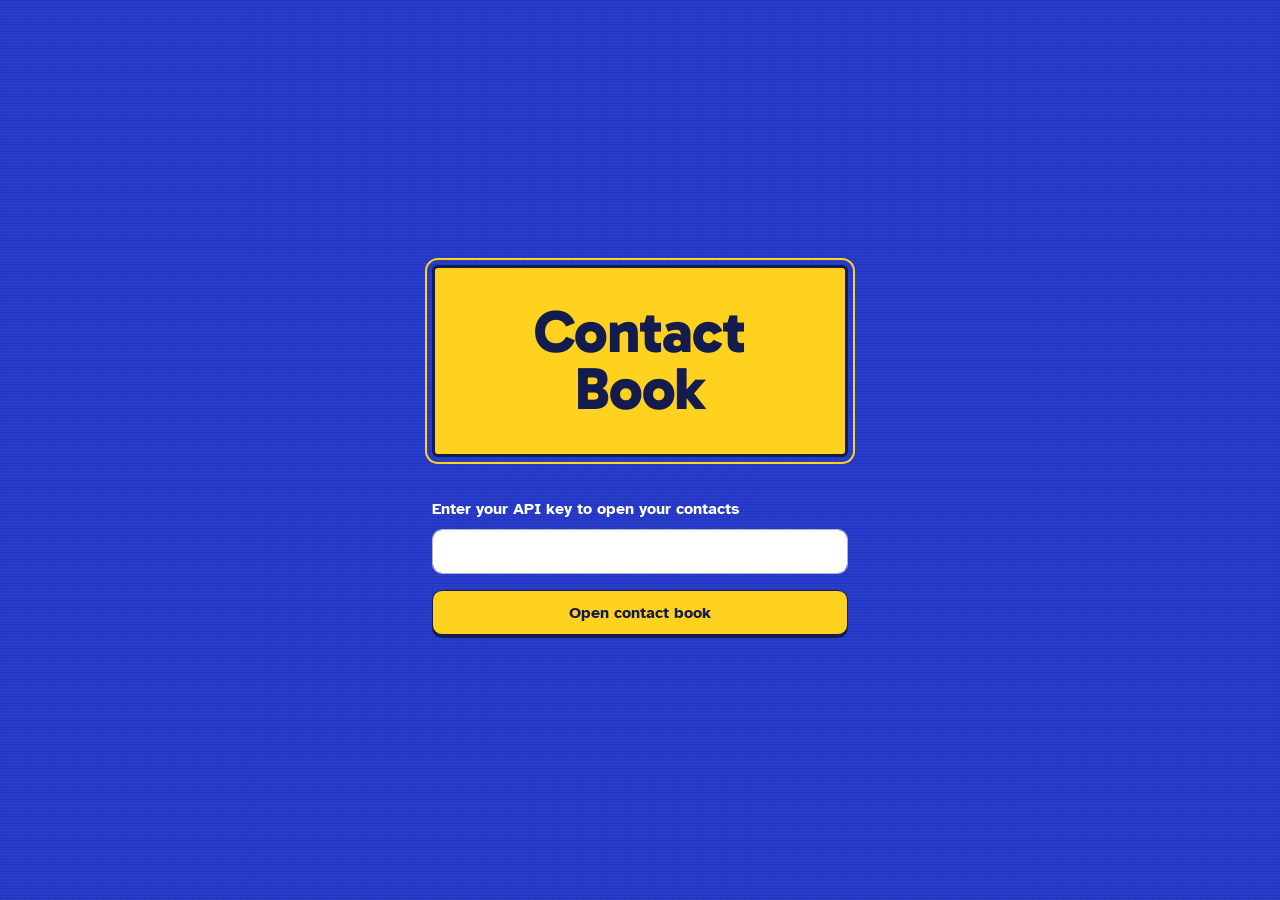
<file: index.html>
<!DOCTYPE html>
<html lang="en">
<head>
	<meta charset="UTF-8">
	<meta name="viewport" content="width=device-width, initial-scale=1.0">
	<title>Contact Book</title>
	<link href="https://cdn.jsdelivr.net/npm/bootstrap@5.3.3/dist/css/bootstrap.min.css" rel="stylesheet">
	<link href="https://cdn.jsdelivr.net/npm/bootstrap-icons@1.11.3/font/bootstrap-icons.min.css" rel="stylesheet">
	<link rel="preconnect" href="https://fonts.googleapis.com">
	<link rel="preconnect" href="https://fonts.gstatic.com" crossorigin>
	<link href="https://fonts.googleapis.com/css2?family=Atkinson+Hyperlegible:wght@400;700&family=Gabarito:wght@600;700;800&display=swap" rel="stylesheet">
	<link href="styles.css" rel="stylesheet">
</head>
<body onload="fetchContacts()">

    <div class="book">
        <main class="page">
            <h1 class="page-title">Contacts</h1>
            <p class="contact-count" id="count">&nbsp;</p>

            <div class="toolbar">
                <div class="search">
                    <i class="bi bi-search" aria-hidden="true"></i>
                    <input type="search" class="form-control" id="search" placeholder="Search names, numbers and emails" aria-label="Search contacts"/>
                </div>
                <button id="refresh" class="btn btn-line" type="button" aria-label="Refresh contacts" title="Refresh"><i class="bi bi-arrow-clockwise" aria-hidden="true"></i></button>
                <button id="addContact" class="btn btn-tab" type="button"><i class="bi bi-plus-lg" aria-hidden="true"></i> Add contact</button>
            </div>

            <div id="table">
                <div class="notice">
                    <div class="spinner-border" role="status"></div>
                    <p class="mt-3">Loading contacts...</p>
                </div>
            </div>
        </main>
        <nav class="tabs" id="tabs" aria-label="Jump to letter"></nav>
    </div>

    <script src="https://cdn.jsdelivr.net/npm/bootstrap@5.3.3/dist/js/bootstrap.bundle.min.js"></script>
    <script src="./config.js"></script>
    <script src="./ui.js"></script>
    <script>
        var contacts = [];
        var tabsShown = false;
        var letters = "ABCDEFGHIJKLMNOPQRSTUVWXYZ#".split("");

        document.getElementById("refresh").addEventListener('click', fetchContacts);
        document.getElementById("addContact").addEventListener('click', addContact);
        document.getElementById("search").addEventListener('input', displayOutput);

        function fetchContacts(){
            var refresh = document.getElementById("refresh");
            refresh.classList.add("spinning");

            fetch(rootPath + "controller/get-contacts/")
            .then(function(response) {
                return response.json();
            })
            .then(function(data){
                contacts = Array.isArray(data) ? data : [];
                contacts.sort(function(a, b){
                    return fullName(a).localeCompare(fullName(b));
                });
                displayOutput();
                showFlash();
            })
            .catch(function(){
                document.getElementById("count").innerHTML = "&nbsp;";
                document.getElementById("table").innerHTML = `
                    <div class="notice">
                        <h2>Contacts didn't load</h2>
                        <p>Check your internet connection, then try again.</p>
                        <button class="btn btn-tab" type="button" onclick="fetchContacts()">Try again</button>
                    </div>
                `;
            })
            .finally(function(){
                refresh.classList.remove("spinning");
            });
        }

        function fullName(contact){
            return ((contact.firstname || "") + " " + (contact.lastname || "")).trim();
        }

        function letterFor(contact){
            var letter = fullName(contact).charAt(0).normalize("NFD").charAt(0).toUpperCase();
            return letter >= "A" && letter <= "Z" ? letter : "#";
        }

        function displayOutput(){
            var term = document.getElementById("search").value.trim().toLowerCase();
            var matches = contacts.filter(function(contact){
                var text = fullName(contact) + " " + (contact.mobile || "") + " " + (contact.email || "");
                return text.toLowerCase().includes(term);
            });

            var groups = {};
            for (a in matches){
                var letter = letterFor(matches[a]);
                groups[letter] = groups[letter] || [];
                groups[letter].push(matches[a]);
            }

            document.getElementById("count").textContent = term
                ? matches.length + " of " + contacts.length + " contacts"
                : contacts.length + (contacts.length == 1 ? " contact" : " contacts");

            displayTabs(groups);

            if(matches.length == 0){
                document.getElementById("table").innerHTML = term
                    ? `<div class="notice">
                            <h2>No matches</h2>
                            <p>Nobody in your contacts matches "${escapeHtml(term)}".</p>
                       </div>`
                    : `<div class="notice">
                            <h2>Your contact book is empty</h2>
                            <p>Add your first contact to start filling it in.</p>
                            <button class="btn btn-tab" type="button" onclick="addContact()">Add contact</button>
                       </div>`;
                return;
            }

            var output = "";
            letters.forEach(function(letter){
                if(groups[letter]){
                    output += `<section class="letter-group" id="letter-${letter == "#" ? "other" : letter}">
                        <h2 class="letter">${letter}</h2>
                        <div>${groups[letter].map(contactRow).join("")}</div>
                    </section>`;
                }
            });
            document.getElementById("table").innerHTML = output;
        }

        function contactRow(contact){
            var mobile = escapeHtml(contact.mobile);
            var email = escapeHtml(contact.email);
            var meta = "";
            if(contact.mobile){
                meta = mobile;
            }else if(contact.email){
                meta = email;
            }
            return `
                <div class="contact-row">
                    ${avatarHtml(contact)}
                    <div class="contact-info">
                        <a class="contact-name stretched-link" href="edit-contact.html?id=${encodeURIComponent(contact.id)}">${escapeHtml(fullName(contact)) || "Unnamed contact"}</a>
                        <span class="contact-meta">${meta}</span>
                    </div>
                    <div class="quick-actions">
                        ${contact.mobile ? `<a class="quick-action" href="tel:${encodeURIComponent(contact.mobile)}" aria-label="Call ${escapeHtml(fullName(contact))}" title="Call"><i class="bi bi-telephone-fill" aria-hidden="true"></i></a>` : ""}
                        ${contact.email ? `<a class="quick-action quick-action-email" href="mailto:${encodeURIComponent(contact.email)}" aria-label="Email ${escapeHtml(fullName(contact))}" title="Email"><i class="bi bi-envelope-fill" aria-hidden="true"></i></a>` : ""}
                    </div>
                </div>
            `;
        }

        function displayTabs(groups){
            var output = letters.map(function(letter, i){
                if(groups[letter]){
                    var target = letter == "#" ? "other" : letter;
                    return `<a class="tab" style="--i:${i}" href="#letter-${target}" aria-label="Jump to ${letter == "#" ? "other" : letter}">${letter}</a>`;
                }
                return `<span class="tab" style="--i:${i}" aria-hidden="true">${letter}</span>`;
            }).join("");

            var enter = tabsShown ? "" : " tabs-enter";
            document.getElementById("tabs").innerHTML = `<div class="tabs-inner${enter}">${output}</div>`;
            tabsShown = true;
        }

        function addContact(){
            window.open("add-contact.html", "_self");
        }
    </script>
</body>
</html>
</file>
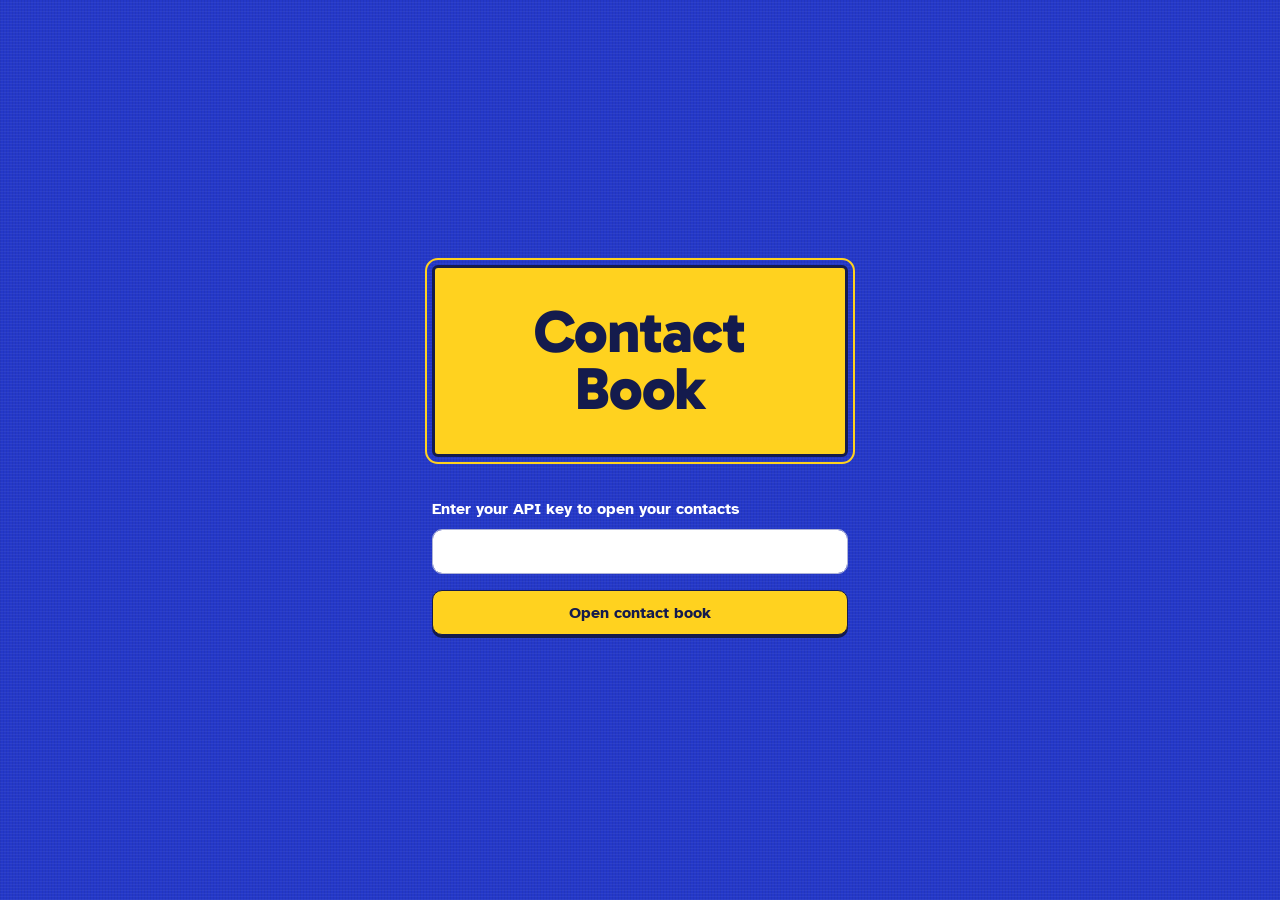
<file: add-contact.html>
<!DOCTYPE html>
<html lang="en">
    <head>
        <meta charset="UTF-8">
        <meta name="viewport" content="width=device-width, initial-scale=1.0">
        <title>Add Contact</title>
        <link href="https://cdn.jsdelivr.net/npm/bootstrap@5.3.3/dist/css/bootstrap.min.css" rel="stylesheet">
        <link href="https://cdn.jsdelivr.net/npm/bootstrap-icons@1.11.3/font/bootstrap-icons.min.css" rel="stylesheet">
        <link rel="preconnect" href="https://fonts.googleapis.com">
        <link rel="preconnect" href="https://fonts.gstatic.com" crossorigin>
        <link href="https://fonts.googleapis.com/css2?family=Atkinson+Hyperlegible:wght@400;700&family=Gabarito:wght@600;700;800&display=swap" rel="stylesheet">
        <link href="styles.css" rel="stylesheet">
    </head>
    <body>
        <div class="book">
            <main class="page page-plain">
                <a class="back-link" id="homeLink" href="index.html"><i class="bi bi-arrow-left" aria-hidden="true"></i> All contacts</a>
                <h1 class="page-title">New contact</h1>

                <form id="editForm" class="fields">
                    <div class="field">
                        <label for="firstname">First name</label>
                        <input type="text" class="form-control" name="firstname" id="firstname" autocomplete="given-name" required/>
                    </div>
                    <div class="field">
                        <label for="lastname">Last name</label>
                        <input type="text" class="form-control" name="lastname" id="lastname" autocomplete="family-name"/>
                    </div>
                    <div class="field">
                        <label for="mobile">Mobile</label>
                        <input type="tel" class="form-control" name="mobile" id="mobile" autocomplete="tel"/>
                    </div>
                    <div class="field">
                        <label for="email">Email</label>
                        <input type="email" class="form-control" name="email" id="email" autocomplete="email"/>
                    </div>
                    <div class="field">
                        <label for="avatar">Photo</label>
                        <div class="avatar-picker">
                            <div id="avatarPreview" data-size="avatar-medium">
                                <span class="avatar avatar-medium"><i class="bi bi-person-fill" aria-hidden="true"></i></span>
                            </div>
                            <input type="file" class="form-control" name="avatar" id="avatar" accept="image/*"/>
                        </div>
                    </div>
                    <p class="form-error" id="formError" role="alert" hidden></p>
                    <div class="form-actions">
                        <button type="submit" class="btn btn-tab" id="SubmitForm">Add contact</button>
                    </div>
                </form>
            </main>
        </div>

        <script src="https://cdn.jsdelivr.net/npm/bootstrap@5.3.3/dist/js/bootstrap.bundle.min.js"></script>
        <script src="./config.js"></script>
        <script src="./ui.js"></script>
        <script>
            document.getElementById("SubmitForm").addEventListener('click', submitForm);
            document.getElementById("avatar").addEventListener('change', function(){
                previewAvatar(this, "avatarPreview");
            });

            function submitForm(e){
                e.preventDefault();

                const formElement = document.querySelector('#editForm');
                if(!formElement.reportValidity()){
                    return;
                }

                const form = new FormData(formElement);
                form.append('apiKey', apiKey);

                fetch(rootPath + 'controller/insert-contact/', {
                    method: 'POST',
                    headers: {'Accept': 'application/json, *.*'},
                    body: form
                })
                .then(function(response){
                    return response.text();
                })
                .then(function(data){
                    if(data == "1"){
                        setFlash("Contact added.");
                        homeLink();
                    }else{
                        showError(data);
                    }
                })
                .catch(function(){
                    showError("The contact wasn't added. Check your internet connection, then try again.");
                });
            }

            function showError(message){
                var error = document.getElementById("formError");
                error.textContent = message;
                error.hidden = false;
            }

            function homeLink(){
                window.open("index.html", "_self");
            }
        </script>
    </body>
</html>
</file>
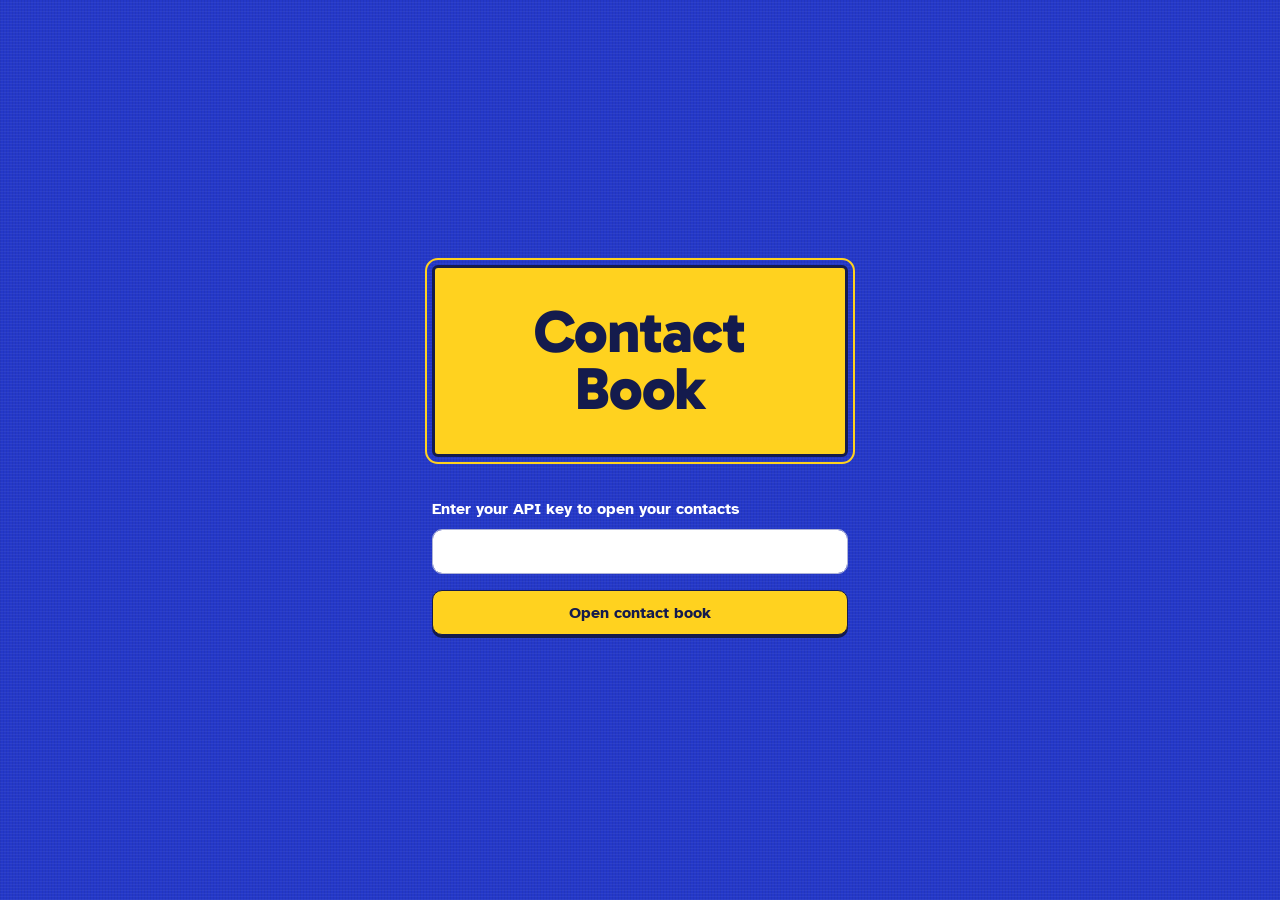
<file: edit-contact.html>
<!DOCTYPE html>
<html lang="en">
    <head>
        <meta charset="UTF-8">
        <meta name="viewport" content="width=device-width, initial-scale=1.0">
        <title>Contact</title>
        <link href="https://cdn.jsdelivr.net/npm/bootstrap@5.3.3/dist/css/bootstrap.min.css" rel="stylesheet">
        <link href="https://cdn.jsdelivr.net/npm/bootstrap-icons@1.11.3/font/bootstrap-icons.min.css" rel="stylesheet">
        <link rel="preconnect" href="https://fonts.googleapis.com">
        <link rel="preconnect" href="https://fonts.gstatic.com" crossorigin>
        <link href="https://fonts.googleapis.com/css2?family=Atkinson+Hyperlegible:wght@400;700&family=Gabarito:wght@600;700;800&display=swap" rel="stylesheet">
        <link href="styles.css" rel="stylesheet">
    </head>
    <body onload="getContact()">
        <div class="book">
            <main class="page page-plain">
                <a class="back-link" id="homeLink" href="index.html"><i class="bi bi-arrow-left" aria-hidden="true"></i> All contacts</a>

                <div class="card-head">
                    <div id="avatarImage" data-size="avatar-large"></div>
                    <div class="card-head-text">
                        <h1 class="card-name" id="cardName">&nbsp;</h1>
                        <div class="d-flex flex-wrap gap-2" id="contactActions"></div>
                    </div>
                </div>

                <form id="editForm" class="fields">
                    <div class="field">
                        <label for="firstname">First name</label>
                        <input type="text" class="form-control" name="firstname" id="firstname" required readonly/>
                    </div>
                    <div class="field">
                        <label for="lastname">Last name</label>
                        <input type="text" class="form-control" name="lastname" id="lastname" readonly/>
                    </div>
                    <div class="field">
                        <label for="mobile">Mobile</label>
                        <input type="tel" class="form-control" name="mobile" id="mobile" readonly/>
                    </div>
                    <div class="field">
                        <label for="email">Email</label>
                        <input type="email" class="form-control" name="email" id="email" readonly/>
                    </div>
                    <div class="field" id="avatarField" hidden>
                        <label for="avatar" id="avatarLabel">Photo</label>
                        <input type="file" class="form-control" name="avatar" id="avatar" accept="image/*"/>
                    </div>
                    <p class="form-error" id="formError" role="alert" hidden></p>
                    <div class="form-actions">
                        <button type="submit" class="btn btn-tab" id="SubmitForm" hidden>Save changes</button>
                        <button type="button" class="btn btn-line" id="cancelEdit" hidden>Cancel</button>
                        <button type="button" class="btn btn-tab" id="editContact"><i class="bi bi-pencil-fill" aria-hidden="true"></i> Edit</button>
                        <button type="button" class="btn btn-delete" id="deleteContact"><i class="bi bi-trash3-fill" aria-hidden="true"></i> Delete</button>
                    </div>
                </form>
            </main>
        </div>

        <div class="modal fade" id="deleteModal" tabindex="-1" aria-labelledby="deleteTitle" aria-hidden="true">
            <div class="modal-dialog modal-dialog-centered">
                <div class="modal-content">
                    <div class="modal-body p-4">
                        <h2 class="modal-title fs-3" id="deleteTitle">Delete this contact?</h2>
                        <p class="mt-2 mb-4">This removes them from your contact book for good.</p>
                        <div class="d-flex justify-content-end gap-2">
                            <button type="button" class="btn btn-line" data-bs-dismiss="modal">Keep contact</button>
                            <button type="button" class="btn btn-delete-solid" id="confirmDelete">Delete contact</button>
                        </div>
                    </div>
                </div>
            </div>
        </div>

        <script src="https://cdn.jsdelivr.net/npm/bootstrap@5.3.3/dist/js/bootstrap.bundle.min.js"></script>
        <script src="./config.js"></script>
        <script src="./ui.js"></script>
        <script>
            var id = getId();
            var deleteModal = new bootstrap.Modal(document.getElementById("deleteModal"));
            var editableFields = ["firstname", "lastname", "mobile", "email"];

            document.getElementById("editContact").addEventListener('click', editContact);
            document.getElementById("cancelEdit").addEventListener('click', cancelEdit);
            document.getElementById("SubmitForm").addEventListener('click', submitForm);
            document.getElementById("deleteContact").addEventListener('click', function(){
                deleteModal.show();
            });
            document.getElementById("confirmDelete").addEventListener('click', deleteContact);
            document.getElementById("avatar").addEventListener('change', function(){
                previewAvatar(this, "avatarImage");
            });

            function getId(){
                var url= window.location.href;
                var pos = url.search("=");
                var id = url.slice(pos + 1);
                return id;
            }

            function getContact(){
                fetch(rootPath + 'controller/get-contacts/?id=' + id)
                .then(function(response){
                    return response.json();
                })
                .then(function(data){
                    displayOutput(data);
                })
                .catch(function(){
                    showError("This contact didn't load. Check your internet connection, then refresh the page.");
                });
            }

            function homeLink(){
                window.open("index.html", "_self");
            }

            function displayOutput(data){
                var contact = data[0];
                var name = ((contact.firstname || "") + " " + (contact.lastname || "")).trim();

                document.title = name || "Contact";
                document.getElementById("avatarImage").innerHTML = avatarHtml(contact, "avatar-large");
                document.getElementById("cardName").textContent = name || "Unnamed contact";
                document.getElementById("firstname").value = contact.firstname;
                document.getElementById("lastname").value = contact.lastname;
                document.getElementById("mobile").value = contact.mobile;
                document.getElementById("email").value = contact.email;

                var actions = "";
                if(contact.mobile){
                    actions += `<a class="btn btn-line" href="tel:${encodeURIComponent(contact.mobile)}"><i class="bi bi-telephone-fill" aria-hidden="true"></i> Call</a>`;
                }
                if(contact.email){
                    actions += `<a class="btn btn-line" href="mailto:${encodeURIComponent(contact.email)}"><i class="bi bi-envelope-fill" aria-hidden="true"></i> Email</a>`;
                }
                document.getElementById("contactActions").innerHTML = actions;
            }

            function setEditing(editing){
                editableFields.forEach(function(field){
                    document.getElementById(field).readOnly = !editing;
                });
                document.getElementById("avatarField").hidden = !editing;
                document.getElementById("SubmitForm").hidden = !editing;
                document.getElementById("cancelEdit").hidden = !editing;
                document.getElementById("editContact").hidden = editing;
                document.getElementById("deleteContact").hidden = editing;
                document.getElementById("contactActions").hidden = editing;
                document.getElementById("formError").hidden = true;
            }

            function editContact(){
                setEditing(true);
                document.getElementById("firstname").focus();
            }

            function cancelEdit(){
                setEditing(false);
                document.getElementById("avatar").value = "";
                getContact();
            }

            function submitForm(e){
                e.preventDefault();

                const formElement = document.querySelector('#editForm');
                if(!formElement.reportValidity()){
                    return;
                }

                const form = new FormData(formElement);
                form.append('apiKey', apiKey);
                form.append('id', id);

                fetch(rootPath + 'controller/edit-contact/', {
                    method: 'POST',
                    headers: {'Accept': 'application/json, *.*'},
                    body: form
                })
                .then(function(response){
                    return response.text();
                })
                .then(function(data){
                    if(data == "1"){
                        setFlash("Changes saved.");
                        homeLink();
                    }else{
                        showError(data);
                    }
                })
                .catch(function(){
                    showError("The changes weren't saved. Check your internet connection, then try again.");
                });
            }

            function deleteContact(){
                fetch(rootPath + 'controller/delete-contact/?id=' + id)
                .then(function(response){
                    return response.text();
                })
                .then(function(data){
                    deleteModal.hide();
                    if(data == "1"){
                        setFlash("Contact deleted.");
                        homeLink();
                    }else{
                        showToast(data, true);
                    }
                })
                .catch(function(){
                    deleteModal.hide();
                    showToast("The contact wasn't deleted. Check your internet connection, then try again.", true);
                });
            }

            function showError(message){
                var error = document.getElementById("formError");
                error.textContent = message;
                error.hidden = false;
            }
        </script>
    </body>
</html>
</file>
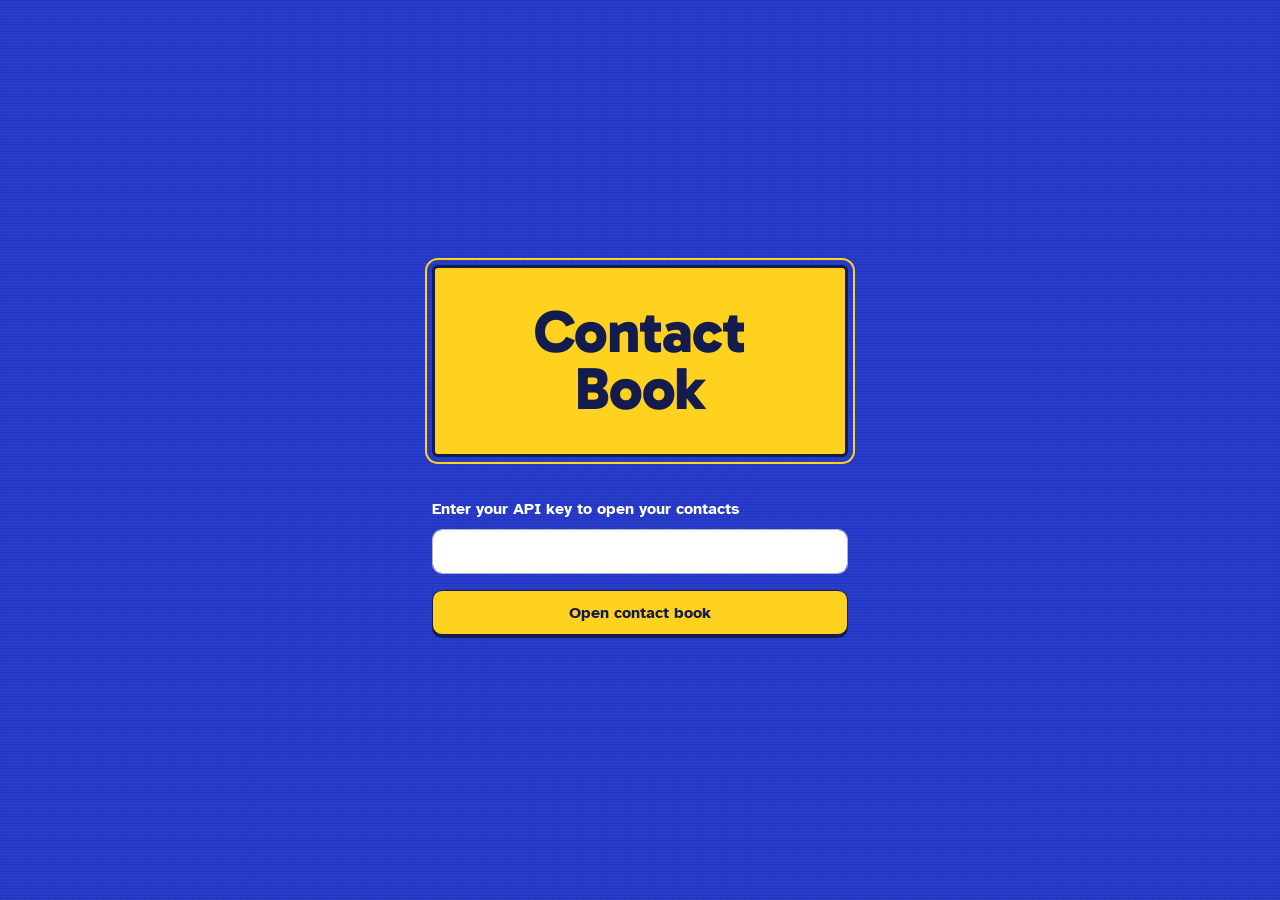
<file: enter-api-key.html>
<!DOCTYPE html>
<html lang="en">
    <head>
        <title>API Key</title>
        <meta charset="UTF-8">
        <meta name="viewport" content="width=device-width, initial-scale=1.0">
        <link href="https://cdn.jsdelivr.net/npm/bootstrap@5.3.3/dist/css/bootstrap.min.css" rel="stylesheet">
        <link rel="preconnect" href="https://fonts.googleapis.com">
        <link rel="preconnect" href="https://fonts.gstatic.com" crossorigin>
        <link href="https://fonts.googleapis.com/css2?family=Atkinson+Hyperlegible:wght@400;700&family=Gabarito:wght@600;700;800&display=swap" rel="stylesheet">
        <link href="styles.css" rel="stylesheet">
    </head>
    <body class="cover-page">
        <main class="cover">
            <div class="cover-plate">
                <h1>Contact<br/>Book</h1>
            </div>

            <form class="cover-form">
                <label class="form-label" for="apiKey">Enter your API key to open your contacts</label>
                <input type="email" class="form-control" id="apiKey" name="apiKey" required/>
                <p class="form-error" id="keyError" role="alert" hidden></p>
                <button id="submitApiKey" class="btn btn-tab w-100 mt-3">Open contact book</button>
            </form>
        </main>

        <script>
            let rootPath = "https://mysite.itvarsity.org/api/ContactBook/";
            document.getElementById("submitApiKey").addEventListener('click', setApiKey);

            function setApiKey(e){
                e.preventDefault();

                apiKey = document.getElementById("apiKey").value;
                fetch(rootPath + "controller/api-key/?apiKey=" + encodeURIComponent(apiKey))
                        .then(function (response) {
                            return response.text();
                        })
                        .then(function (data) {

                            if (data == "1") {
                                localStorage.setItem("apiKey", apiKey);
                                window.open("index.html", "_self");
                            } else {
                                showKeyError("That API key isn't valid. Check it and try again.");
                            }
                        })
                        .catch(function () {
                            showKeyError("The API key couldn't be checked. Check your internet connection, then try again.");
                        });
            }

            function showKeyError(message){
                var error = document.getElementById("keyError");
                error.textContent = message;
                error.hidden = false;
            }
        </script>
    </body>
</html>
</file>
<file: styles.css>
/* Contact Book: a bound address book with thumb-index tabs */

:root {
    --cloth: #2438c9;
    --cloth-dark: #18279a;
    --cloth-light: #5a6be0;
    --tab: #ffd21f;
    --highlight: #fff3b0;
    --ink: #141b4d;
    --ink-soft: #565c85;
    --rule: #d9dcf0;
    --paper: #ffffff;
    --danger: #c81e3a;

    --bs-body-font-family: "Atkinson Hyperlegible", system-ui, sans-serif;
    --bs-body-color: var(--ink);
    --bs-link-color-rgb: 36, 56, 201;
    --spine: 12px;
}

html {
    scroll-behavior: smooth;
}

body {
    min-height: 100vh;
    padding: 1.5rem 3.5rem 1.5rem calc(1.5rem + var(--spine));
    color: var(--ink);
    background-color: var(--cloth);
    /* woven bookcloth */
    background-image:
        repeating-linear-gradient(0deg, rgba(255, 255, 255, .045) 0 1px, transparent 1px 3px),
        repeating-linear-gradient(90deg, rgba(0, 0, 0, .06) 0 1px, transparent 1px 3px);
}

h1, h2, .display-font {
    font-family: "Gabarito", system-ui, sans-serif;
}

/* ---------- The book ---------- */

.book {
    position: relative;
    max-width: 920px;
    min-height: calc(100vh - 3rem);
    margin: 0 auto;
}

.page {
    position: relative;
    z-index: 1;
    min-height: calc(100vh - 3rem);
    padding: 2.5rem 3rem 3rem;
    background: var(--paper);
    border-radius: 2px 14px 14px 2px;
    box-shadow: calc(var(--spine) * -1) 0 0 var(--cloth-dark), 0 18px 40px rgba(10, 16, 70, .35);
}

.page-title {
    margin: 0;
    font-size: clamp(3rem, 9vw, 5.25rem);
    font-weight: 800;
    line-height: .95;
    letter-spacing: -.03em;
}

.contact-count {
    margin: .5rem 0 0;
    color: var(--ink-soft);
    font-size: 1.05rem;
}

/* ---------- Buttons ---------- */

.btn {
    --bs-btn-font-weight: 700;
    --bs-btn-padding-x: 1.1rem;
    --bs-btn-padding-y: .6rem;
    --bs-btn-border-radius: 10px;
    --bs-btn-focus-box-shadow: 0 0 0 3px var(--paper), 0 0 0 6px var(--cloth);
}

.btn-tab {
    --bs-btn-color: var(--ink);
    --bs-btn-bg: var(--tab);
    --bs-btn-border-color: var(--ink);
    --bs-btn-hover-color: var(--ink);
    --bs-btn-hover-bg: #ffdf5c;
    --bs-btn-hover-border-color: var(--ink);
    --bs-btn-active-color: var(--ink);
    --bs-btn-active-bg: #f2c200;
    --bs-btn-active-border-color: var(--ink);
    box-shadow: 0 3px 0 var(--ink);
}

.btn-tab:active {
    box-shadow: none;
    transform: translateY(3px);
}

.btn-line {
    --bs-btn-color: var(--ink);
    --bs-btn-bg: transparent;
    --bs-btn-border-color: var(--rule);
    --bs-btn-hover-color: var(--ink);
    --bs-btn-hover-bg: var(--highlight);
    --bs-btn-hover-border-color: var(--ink);
    --bs-btn-active-color: var(--ink);
    --bs-btn-active-bg: var(--highlight);
    --bs-btn-active-border-color: var(--ink);
}

.btn-delete {
    --bs-btn-color: var(--danger);
    --bs-btn-bg: transparent;
    --bs-btn-border-color: transparent;
    --bs-btn-hover-color: #fff;
    --bs-btn-hover-bg: var(--danger);
    --bs-btn-hover-border-color: var(--danger);
    --bs-btn-active-color: #fff;
    --bs-btn-active-bg: #a3152d;
    --bs-btn-active-border-color: #a3152d;
}

.btn-delete-solid {
    --bs-btn-color: #fff;
    --bs-btn-bg: var(--danger);
    --bs-btn-border-color: var(--danger);
    --bs-btn-hover-color: #fff;
    --bs-btn-hover-bg: #a3152d;
    --bs-btn-hover-border-color: #a3152d;
    --bs-btn-active-color: #fff;
    --bs-btn-active-bg: #a3152d;
    --bs-btn-active-border-color: #a3152d;
}

.spinning .bi {
    display: inline-block;
    animation: spin .8s linear infinite;
}

@keyframes spin {
    to { transform: rotate(360deg); }
}

/* ---------- Toolbar ---------- */

.toolbar {
    display: flex;
    gap: .6rem;
    margin: 1.75rem 0 1.25rem;
}

.search {
    position: relative;
    flex: 1;
    min-width: 0;
}

.search .bi {
    position: absolute;
    top: 50%;
    left: .9rem;
    color: var(--ink-soft);
    transform: translateY(-50%);
    pointer-events: none;
}

.search .form-control {
    padding-left: 2.5rem;
}

.form-control {
    --bs-border-radius: 10px;
    padding: .6rem .9rem;
    color: var(--ink);
    border-color: #aeb3d6;
}

.form-control:focus {
    border-color: var(--cloth);
    box-shadow: 0 0 0 3px rgba(36, 56, 201, .25);
}

/* ---------- Contact list ---------- */

.letter-group {
    display: grid;
    grid-template-columns: 4.5rem minmax(0, 1fr);
    padding-top: 1rem;
    border-top: 3px solid var(--ink);
    scroll-margin-top: 1rem;
}

.letter-group + .letter-group {
    margin-top: 1.5rem;
}

.letter {
    position: sticky;
    top: 1rem;
    align-self: start;
    margin: 0;
    color: var(--cloth);
    font-size: 3.25rem;
    font-weight: 800;
    line-height: 1;
}

.contact-row {
    position: relative;
    display: flex;
    align-items: center;
    gap: 1rem;
    padding: .7rem .75rem;
    border-bottom: 1px solid var(--rule);
    border-radius: 8px 8px 0 0;
}

.contact-row:last-child {
    border-bottom: 0;
}

.contact-row:hover,
.contact-row:focus-within {
    background: var(--highlight);
}

.contact-info {
    flex: 1;
    min-width: 0;
}

.contact-name {
    display: block;
    color: var(--ink);
    font-family: "Gabarito", system-ui, sans-serif;
    font-size: 1.2rem;
    font-weight: 600;
    line-height: 1.25;
    text-decoration: none;
}

.contact-name:focus-visible {
    outline: none;
}

.contact-name:focus-visible::after {
    outline: 3px solid var(--cloth);
    outline-offset: -3px;
    border-radius: 8px;
}

.contact-meta {
    display: block;
    overflow: hidden;
    color: var(--ink-soft);
    font-size: .95rem;
    text-overflow: ellipsis;
    white-space: nowrap;
}

.quick-actions {
    position: relative;
    z-index: 2;
    display: flex;
    gap: .25rem;
}

.quick-action {
    display: grid;
    place-items: center;
    width: 2.5rem;
    height: 2.5rem;
    color: var(--cloth);
    border-radius: 50%;
    text-decoration: none;
}

.quick-action:hover {
    color: var(--ink);
    background: var(--tab);
}

.quick-action:focus-visible {
    outline: 3px solid var(--cloth);
    outline-offset: 1px;
}

/* ---------- Avatars ---------- */

.avatar {
    position: relative;
    display: inline-grid;
    flex: none;
    place-items: center;
    width: 3rem;
    height: 3rem;
    overflow: hidden;
    color: var(--ink);
    background: var(--tab);
    border-radius: 50%;
    font-family: "Gabarito", system-ui, sans-serif;
    font-weight: 700;
}

.avatar img {
    position: absolute;
    inset: 0;
    width: 100%;
    height: 100%;
    object-fit: cover;
}

.avatar-large {
    width: 9rem;
    height: 9rem;
    border: 4px solid var(--ink);
    font-size: 3rem;
}

.avatar-medium {
    width: 5rem;
    height: 5rem;
    border: 3px solid var(--ink);
    font-size: 1.75rem;
}

/* ---------- Thumb-index tabs ---------- */

.tabs {
    position: absolute;
    top: 0;
    bottom: 0;
    left: 100%;
    z-index: 0;
    width: 2.25rem;
}

.tabs-inner {
    position: sticky;
    top: 1.5rem;
    display: flex;
    flex-direction: column;
    gap: 2px;
    height: calc(100vh - 3rem);
    padding: 1rem 0;
}

.tab {
    display: grid;
    flex: 1;
    place-items: center;
    max-height: 2.25rem;
    min-height: 0;
    color: var(--paper);
    background: var(--cloth-light);
    border-radius: 0 7px 7px 0;
    font-family: "Gabarito", system-ui, sans-serif;
    font-size: .9rem;
    font-weight: 700;
    line-height: 1;
    text-decoration: none;
}

a.tab {
    color: var(--ink);
    background: var(--tab);
    transition: width .12s ease-out;
}

a.tab:hover {
    width: calc(100% + .4rem);
    color: var(--ink);
}

a.tab:focus-visible {
    outline: 3px solid var(--paper);
    outline-offset: -3px;
}

span.tab {
    opacity: .55;
}

/* the one piece of ambient motion: tabs slide out from behind the page */
.tabs-enter .tab {
    animation: tab-out .4s cubic-bezier(.2, .8, .2, 1) backwards;
    animation-delay: calc(var(--i) * 18ms);
}

@keyframes tab-out {
    from { transform: translateX(-100%); }
}

/* ---------- Messages ---------- */

.notice {
    max-width: 30rem;
    margin: 3rem auto;
    text-align: center;
}

.notice h2 {
    font-size: 1.6rem;
    font-weight: 700;
}

.notice p {
    color: var(--ink-soft);
}

.spinner-border {
    --bs-spinner-animation-speed: 1s;
    color: var(--cloth);
}

/* ---------- Forms and contact card ---------- */

.back-link {
    display: inline-flex;
    gap: .4rem;
    align-items: center;
    margin-bottom: 1.5rem;
    color: var(--cloth);
    font-weight: 700;
    text-decoration: none;
}

.back-link:hover {
    color: var(--ink);
    text-decoration: underline;
}

.card-head {
    display: flex;
    flex-wrap: wrap;
    gap: 1.75rem;
    align-items: center;
    padding-bottom: 2rem;
    border-bottom: 3px solid var(--ink);
}

.card-name {
    margin: 0 0 .9rem;
    font-size: clamp(2.25rem, 6vw, 3.75rem);
    font-weight: 800;
    line-height: 1;
    letter-spacing: -.02em;
    overflow-wrap: anywhere;
}

.card-head-text {
    flex: 1;
    min-width: 14rem;
}

.fields {
    max-width: 38rem;
    margin-top: 1.5rem;
}

.field {
    display: grid;
    grid-template-columns: 8rem minmax(0, 1fr);
    gap: .5rem 1rem;
    align-items: center;
    padding: .7rem 0;
    border-bottom: 1px solid var(--rule);
}

.field label {
    margin: 0;
    color: var(--ink-soft);
    font-weight: 700;
}

/* read-only details read as written text, not empty inputs */
.form-control[readonly] {
    padding-left: 0;
    background: transparent;
    border-color: transparent;
    box-shadow: none;
    font-size: 1.15rem;
}

.avatar-picker {
    display: flex;
    gap: 1.25rem;
    align-items: center;
    margin-bottom: .5rem;
}

.form-actions {
    display: flex;
    flex-wrap: wrap;
    gap: .6rem;
    margin-top: 1.75rem;
}

.form-actions .btn-delete {
    margin-left: auto;
}

.form-error {
    margin-top: 1rem;
    color: var(--danger);
    font-weight: 700;
}

.modal-content {
    --bs-modal-border-radius: 14px;
    --bs-modal-border-width: 0;
    color: var(--ink);
}

.modal-title {
    font-family: "Gabarito", system-ui, sans-serif;
    font-weight: 700;
}

.toast {
    --bs-toast-bg: var(--ink);
    --bs-toast-color: #fff;
    --bs-toast-border-width: 0;
    --bs-toast-border-radius: 10px;
    width: auto;
    max-width: 90vw;
    font-weight: 700;
}

.toast.is-error {
    --bs-toast-bg: var(--danger);
}

/* ---------- API key page: the closed book ---------- */

.cover-page {
    display: grid;
    place-items: center;
    padding: 1.5rem;
}

.cover {
    width: 100%;
    max-width: 26rem;
    text-align: center;
}

.cover-plate {
    padding: 2.25rem 1.5rem;
    color: var(--ink);
    background: var(--tab);
    border: 3px solid var(--ink);
    outline: 2px solid var(--tab);
    outline-offset: 5px;
    border-radius: 6px;
}

.cover-plate h1 {
    margin: 0;
    font-size: clamp(2.75rem, 12vw, 3.75rem);
    font-weight: 800;
    line-height: .95;
    letter-spacing: -.02em;
}

.cover-form {
    margin-top: 2.5rem;
    color: #fff;
    text-align: left;
}

.cover-form .form-label {
    font-weight: 700;
}

.cover-form .form-error {
    padding: .6rem .8rem;
    background: var(--paper);
    border-radius: 8px;
}

.cover-form .btn {
    --bs-btn-focus-box-shadow: 0 0 0 3px var(--cloth), 0 0 0 6px #fff;
}

/* ---------- Small screens ---------- */

@media (max-width: 767.98px) {
    body {
        padding: 0;
    }

    .cover-page {
        padding: 1.5rem;
    }

    .book,
    .page {
        min-height: 100vh;
    }

    .page {
        padding: 1.5rem 2.25rem 2.5rem 1rem;
        border-radius: 0;
        box-shadow: none;
    }

    .page-plain {
        padding-right: 1rem;
    }

    .tabs {
        position: fixed;
        top: 0;
        right: 0;
        bottom: 0;
        left: auto;
        z-index: 5;
        width: 1.75rem;
    }

    .tabs-inner {
        top: 0;
        gap: 0;
        height: 100%;
        padding: .5rem 0;
    }

    .tab,
    a.tab,
    span.tab {
        color: var(--cloth);
        background: transparent;
        font-size: .72rem;
    }

    span.tab {
        color: #9aa0c8;
        opacity: 1;
    }

    a.tab:hover {
        width: 100%;
        background: var(--tab);
    }

    a.tab:focus-visible {
        outline-color: var(--cloth);
    }

    .tabs-enter .tab {
        animation: none;
    }

    .toolbar {
        flex-wrap: wrap;
    }

    .search {
        flex: 1 0 100%;
    }

    .toolbar .btn-tab {
        flex: 1;
    }

    .letter-group {
        grid-template-columns: 2.5rem minmax(0, 1fr);
    }

    .letter {
        font-size: 2.25rem;
    }

    .contact-row {
        gap: .7rem;
        padding: .6rem .25rem;
    }

    .quick-action-email {
        display: none;
    }

    .field {
        grid-template-columns: minmax(0, 1fr);
        gap: .15rem;
    }

    .card-head {
        gap: 1rem;
    }

    .avatar-large {
        width: 6.5rem;
        height: 6.5rem;
        font-size: 2.25rem;
    }

    .form-actions .btn-tab {
        flex: 1;
    }
}

@media (prefers-reduced-motion: reduce) {
    html {
        scroll-behavior: auto;
    }

    .tabs-enter .tab,
    .spinning .bi {
        animation: none;
    }

    a.tab,
    .btn-tab:active {
        transition: none;
        transform: none;
    }
}
</file>
